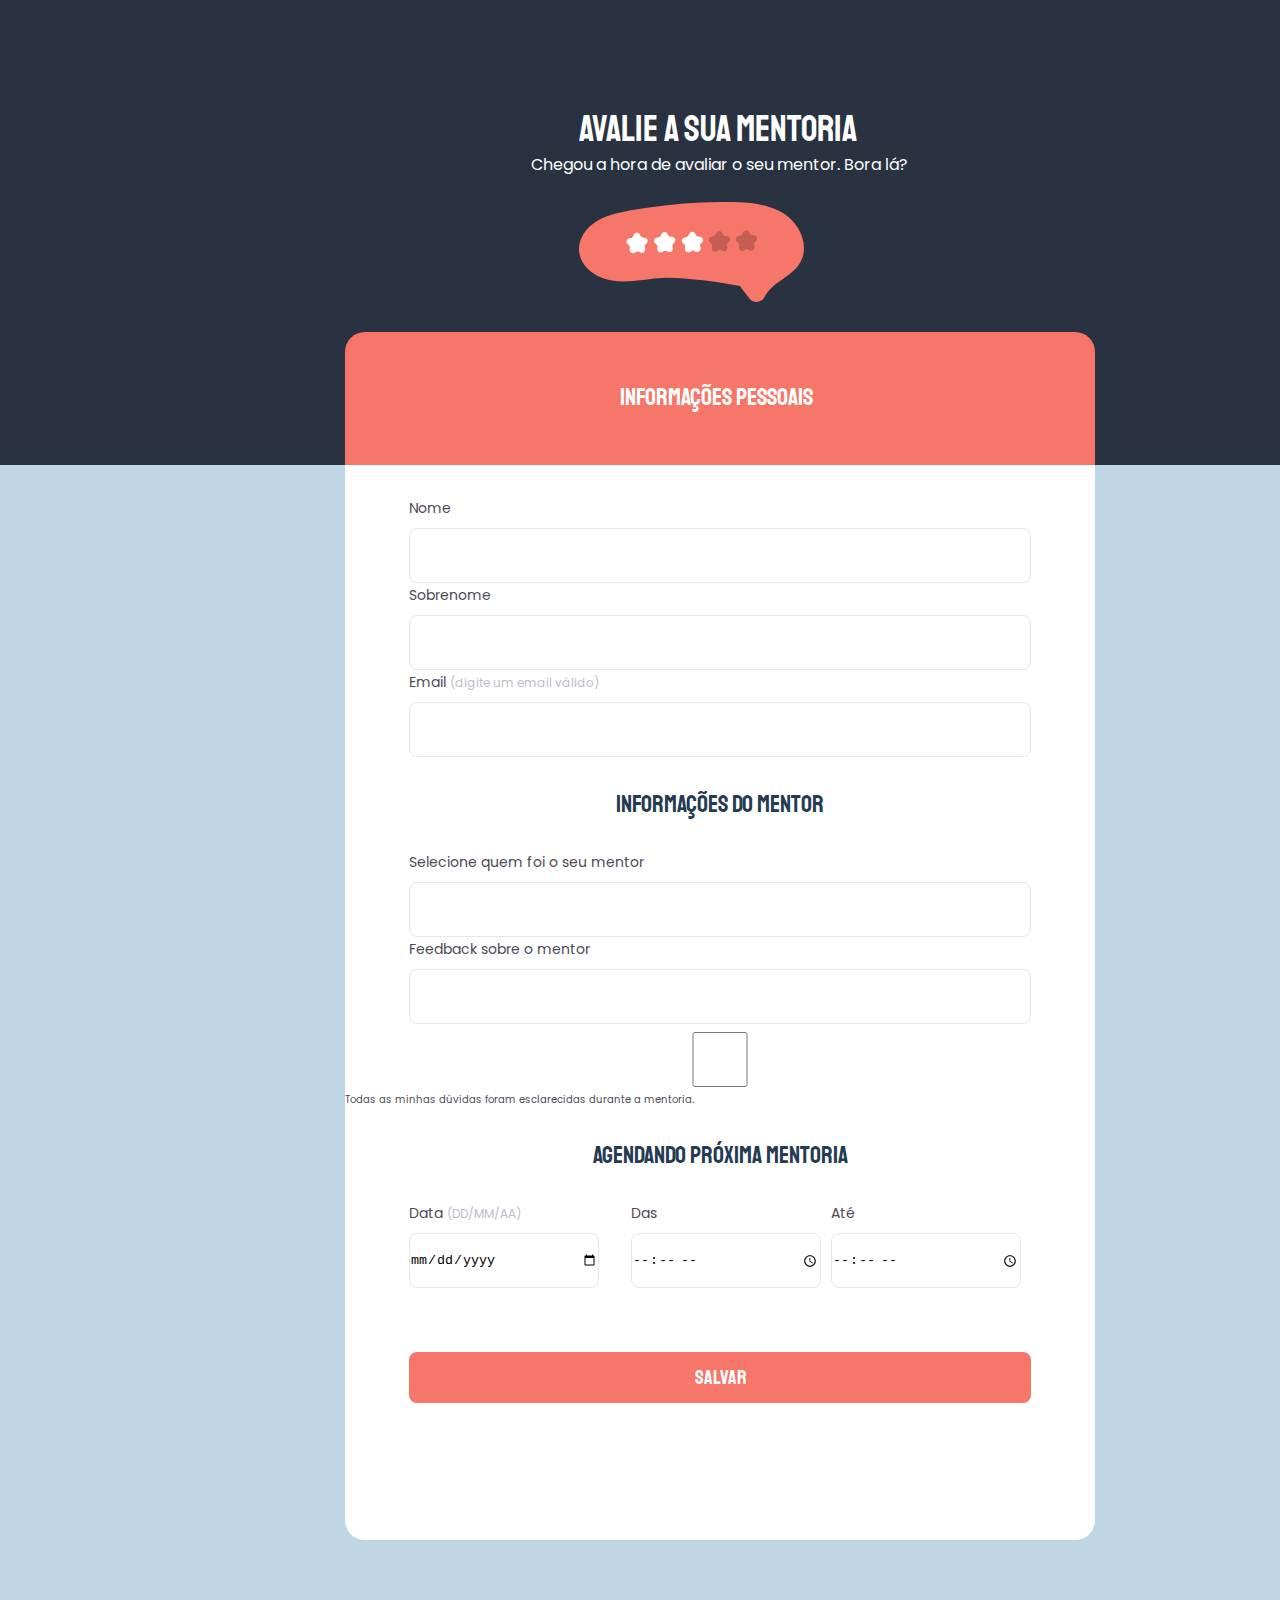
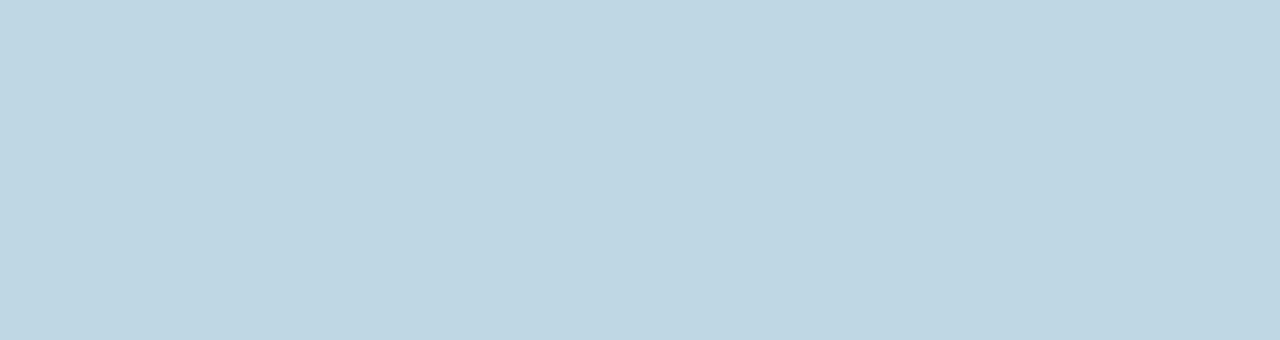
<file: evaluation-mentoring-form/index.html>
<!DOCTYPE html>
<html lang="pt-br">

<head>

  <link rel="preconnect" href="https://fonts.googleapis.com">
  <link rel="preconnect" href="https://fonts.gstatic.com" crossorigin>

  <meta charset="UTF-8">
  <meta http-equiv="X-UA-Compatible" content="IE=edge">
  <meta name="viewport" content="width=device-width, initial-scale=1.0">
  <title>Mentoria</title>

  <link rel="stylesheet" href="style.css" />

  <link href="https://fonts.googleapis.com/css2?family=Poppins&family=Staatliches&display=swap" rel="stylesheet">

</head>

<body>
  <header>
    <h1>Avalie a sua mentoria</h1>
    <p>Chegou a hora de avaliar o seu mentor. Bora lá?</p>
    
    <img src="images/balao.svg" alt="Balão com estrelas"/>
  </header>


  <form id="my-form">

    <h2>Informações pessoais</h2>

    <fieldset id="informacoes-pessoais">
      <div class="input-wrapper">
        <label for="name">Nome</label>
        <input type="text" id="name" />
      </div>

      <div class="input-wrapper">
        <label for="last-name">Sobrenome</label>
        <input type="text" id="last-name" />
      </div>

      <div class="input-wrapper">
        <label for="email">Email <span>(digite um email válido)</span></label>
        <input type="email" id="email" />
      </div>
    </fieldset>

    <h3>Informações do mentor</h3>

    <fieldset>
      <div class="input-wrapper">
        <label for="mentor">Selecione quem foi o seu mentor</label>
        <input type="text" id="mentor" />
      </div>

      <div class="input-wrapper">
        <label for="about-mentor">Feedback sobre o mentor</label>
        <input type="text" id="about-mentor" />
      </div>
    </fieldset>

    <div class="checkbox-wrapper">
      <input type="checkbox" id="event-private" />
      <label for="event-private">Todas as minhas dúvidas foram esclarecidas durante a mentoria.</label>
    </div>

    <div>

      <h3>Agendando próxima mentoria</h3>

      <fieldset class="agendando-proxima-mentoria">
        <div class="input-wrapper col-6">
          <label for="date-second">Data <span>(DD/MM/AA)</span></label>
          <input type="date" id="date-second" />
        </div>

        <div class="input-wrapper col-3">
          <label for="event-begin-second">Das</label>
          <input type="time" id="event-begin-second" />
        </div>

        <div class="input-wrapper col-3">
          <label for="event-end-second">Até</label>
          <input type="time" id="event-end-second" />
        </div>
      </fieldset>
    </div>

    <button class="button" type="submit" form="my-form">Salvar</button>

  </form>


</body>

</html>
</file>
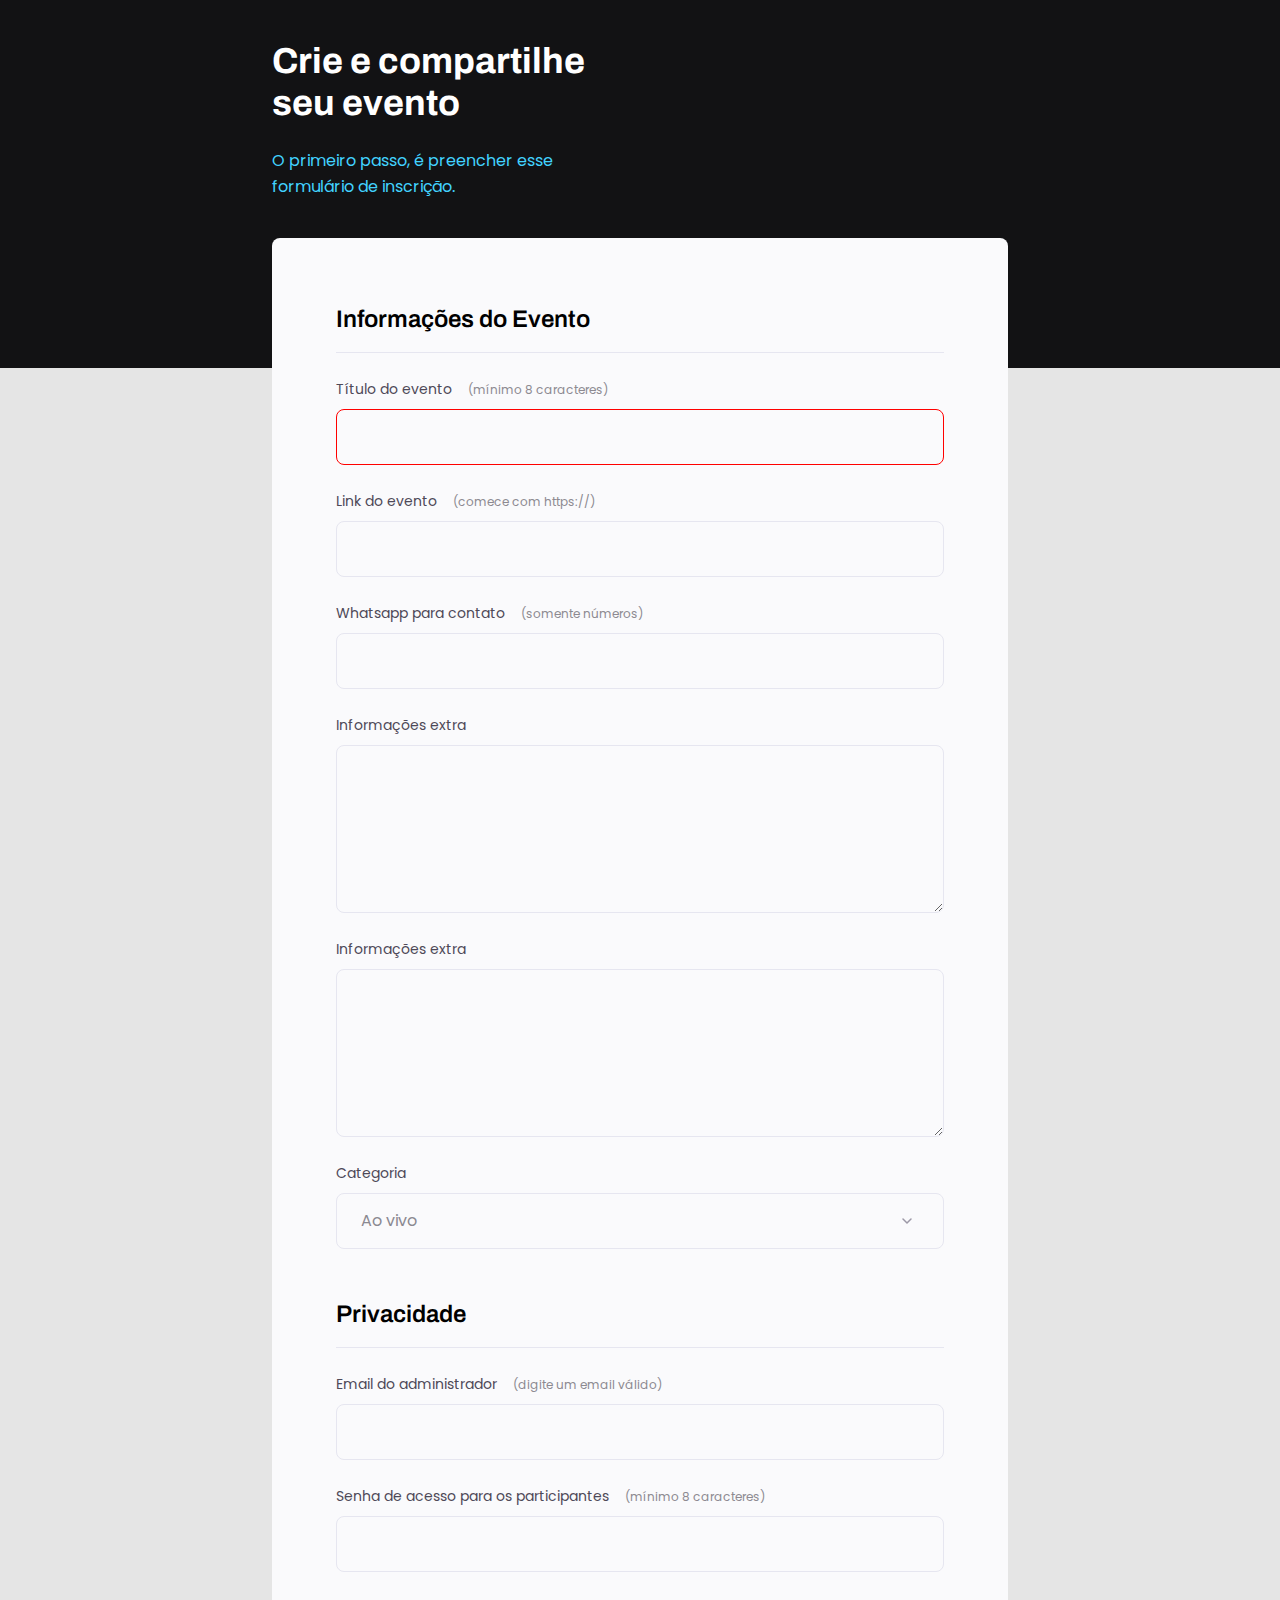
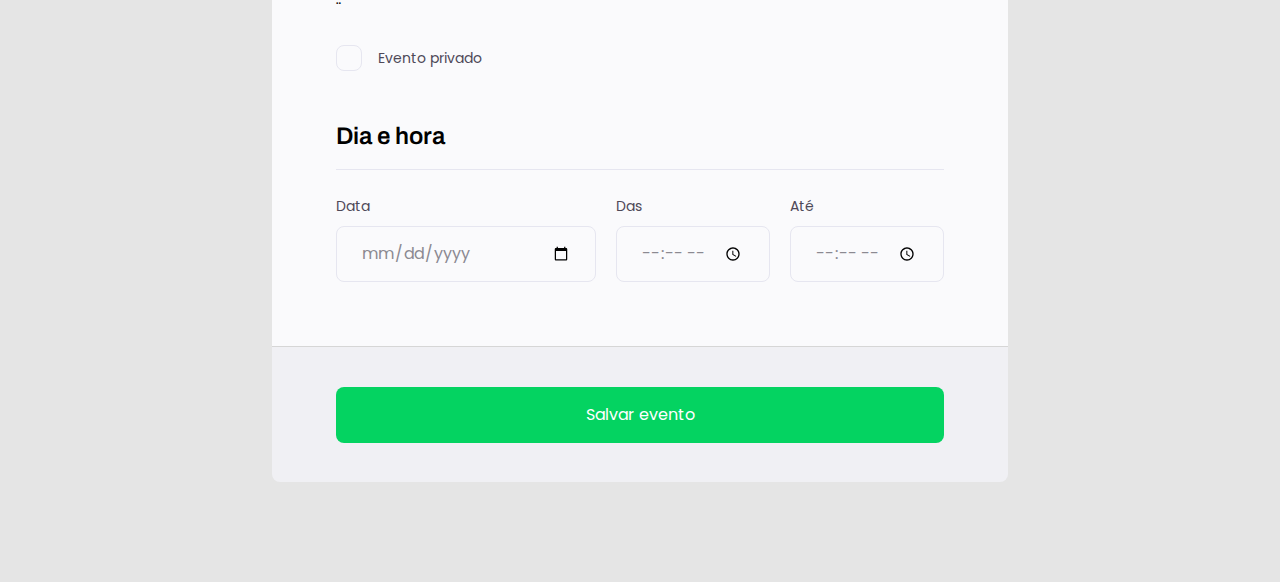
<file: event-form/index.html>
<!DOCTYPE html>
<html lang="pt-br">
<head>
  <meta charset="UTF-8">
  <meta http-equiv="X-UA-Compatible" content="IE=edge">
  <meta name="viewport" content="width=device-width, initial-scale=1.0">
  <title>Crie seu evento</title>

  <link rel="preconnect" href="https://fonts.googleapis.com">
  <link rel="preconnect" href="https://fonts.gstatic.com" crossorigin>
  <link href="https://fonts.googleapis.com/css2?family=Archivo:wght@600;700&family=Poppins&display=swap" rel="stylesheet">  

  <link rel="stylesheet" href="style.css"/>

</head>

<body>
  <div class="page">

    <header>
      <h1>Crie e compartilhe seu evento</h1>
      <p>O primeiro passo, é preencher esse formulário de inscrição.</p>
    </header>

    <form id="my-form">

      <fieldset>
        <div class="fieldset-wrapper">
          <legend>Informações do Evento</legend>
          
          <div class="input-wrapper">
            <label for="event-title">Título do evento <span>(mínimo 8 caracteres)</span></label>
            <input 
            type="text" 
            id="event-title"
            required
            minlength="8"/>
          </div>

          <div class="input-wrapper">
            <label for="event-link">Link do evento <span>(comece com https://)</span></label>
            <input type="url" id="event-link"/>
          </div>

          <div class="input-wrapper">
            <label for="event-whatsapp">Whatsapp para contato <span>(somente números)</span></label>
            <input type="number" id="event-whatsapp"/>
          </div>

          <div class="input-wrapper">
            <label for="event-extra-information">Informações extra</label>
            <textarea id="event-extra-information"></textarea>
          </div>

          <div class="input-wrapper">
            <label for="event-extra-information">Informações extra </label>
            <textarea id="event-extra-information"></textarea>
          </div>

          <div class="input-wrapper">
            <label for="event-category">Categoria</label>
            <select id="event-category">
              <option value="live">Ao vivo</option>
              <option value="podcast">Podcast</option>
              <option value="mentorship">Mentoria</option>
            </select>
          </div>
          
      </div>
      </fieldset>

      <fieldset>
        <div class="fieldset-wrapper">
          <legend>Privacidade</legend>

          <div class="input-wrapper">
            <label for="event-email">Email do administrador <span>(digite um email válido)</span></label>
            <input type="email" id="event-email"/>
          </div>

          <div class="input-wrapper">
            <label for="event-password">Senha de acesso para os participantes <span>(mínimo 8 caracteres)</span></label>
            <input type="text" id="event-password"/>
          </div>¨

          <div class="checkbox-wrapper">
            <input type="checkbox" id="event-private"/>
            <label for="event-private">Evento privado</label>
          </div>

        </div>
      </fieldset>

      <fieldset>
        <div class="fieldset-wrapper">
          <legend>Dia e hora</legend>

          <div class="col-3">
            <div class="input-wrapper">
              <label for="event-date">Data</label>
              <input type="date" id="event-date"/>
            </div>
  
            <div class="input-wrapper">
              <label for="event-begin">Das</label>
              <input type="time" id="event-begin"/>
            </div>

            <div class="input-wrapper">
              <label for="event-end">Até</label>
              <input type="time" id="event-end"/>
            </div>

          </div>
          
        </div>
      </fieldset>
      
    </form>

    <footer>
      <input 
      class="button"
      type="submit" 
      form="my-form"
      value="Salvar evento">
    </footer>

  </div>

</body>
</html>
</file>
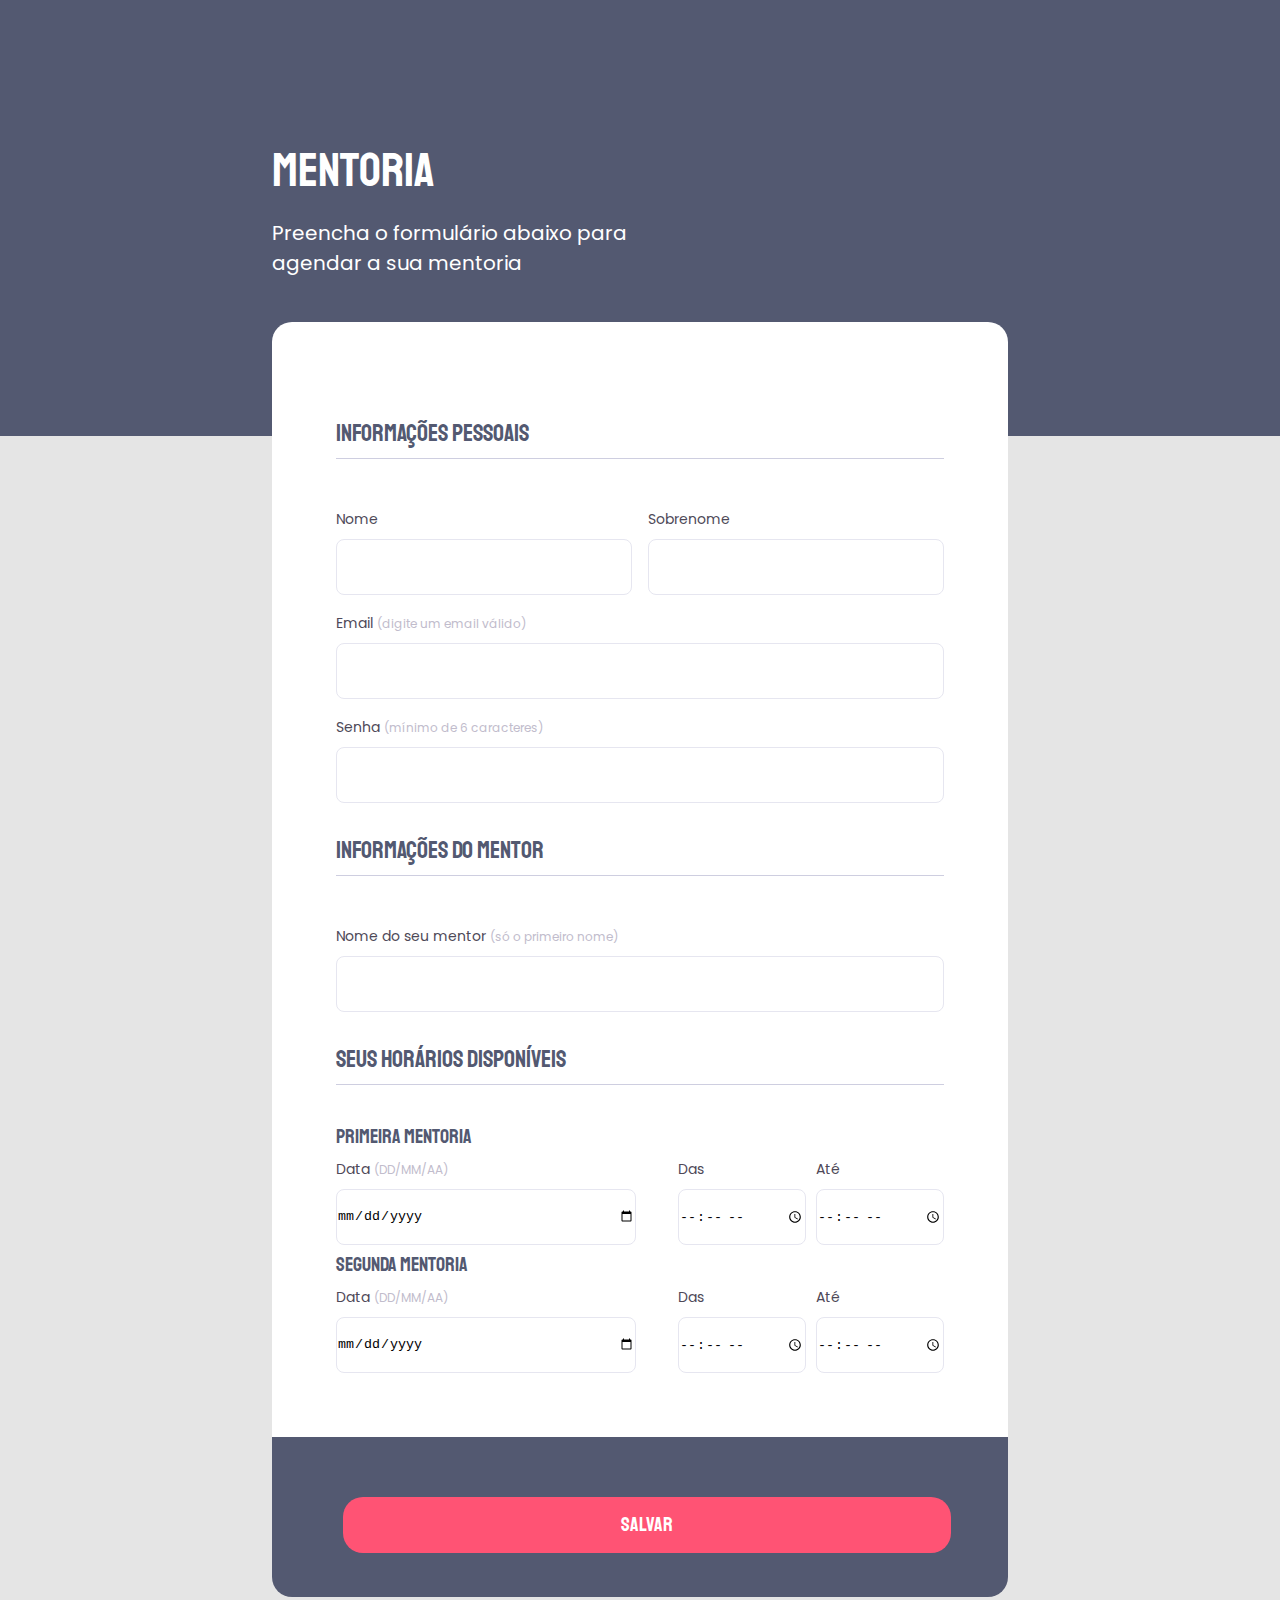
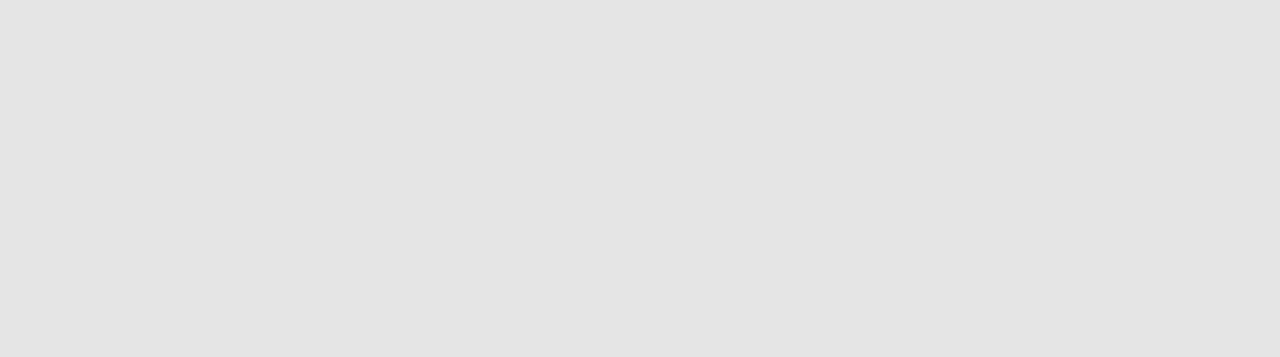
<file: mentoring-form/index.html>
<!DOCTYPE html>
<html lang="pt-br">

<head>

  <link rel="preconnect" href="https://fonts.googleapis.com">
  <link rel="preconnect" href="https://fonts.gstatic.com" crossorigin>

  <meta charset="UTF-8">
  <meta http-equiv="X-UA-Compatible" content="IE=edge">
  <meta name="viewport" content="width=device-width, initial-scale=1.0">
  <title>Mentoria</title>

  <link rel="stylesheet" href="style.css" />

  <link href="https://fonts.googleapis.com/css2?family=Poppins&family=Staatliches&display=swap" rel="stylesheet">

</head>

<body>
  <div class="page">
    <header>
      <h1>Mentoria</h1>
      <p>Preencha o formulário abaixo para agendar a sua mentoria</p>
    </header>

    <form id="my-form">

      <fieldset>
        <div id="personal-info" class="fieldset-wrapper">
          
          <legend>Informações pessoais</legend>
        
          <div class="input-wrapper">
            <label for="name">Nome</label>
            <input type="text" id="name" />
          </div>

          <div class="input-wrapper">
            <label for="last-name">Sobrenome</label>
            <input type="text" id="last-name" />
          </div>

          <div class="input-wrapper">
            <label for="email">Email <span>(digite um email válido)</span></label>
            <input type="email" id="email" />
          </div>

          <div class="input-wrapper">
            <label for="password">Senha <span>(mínimo de 6 caracteres)</span></label>
            <input type="password" id="password" />
          </div>

        </div>
      </fieldset>

      <fieldset>
        <div class="fieldset-wrapper">
          <legend>Informações do mentor</legend>

          <div class="input-wrapper">
            <label for="mentor-name">Nome do seu mentor <span>(só o primeiro nome)</span></label>
            <input type="text" id="mentor-name" />
          </div>

        </div>
      </fieldset>

      <fieldset>
        <legend>Seus Horários disponíveis</legend>

        <div class="col-3">

          <h3>Primeira mentoria</h3>

          <div class="input-wrapper">
            <label for="date-first">Data <span>(DD/MM/AA)</span></label>
            <input type="date" id="date-first" />
          </div>

          <div class="input-wrapper">
            <label for="event-begin-first">Das</label>
            <input type="time" id="event-begin-first" />
          </div>

          <div class="input-wrapper">
            <label for="event-end-first">Até</label>
            <input type="time" id="event-end-first" />
          </div>
        </div>

        <div class="col-3">

          <h3>Segunda mentoria</h3>

          <div class="input-wrapper">
            <label for="date-second">Data <span>(DD/MM/AA)</span></label>
            <input type="date" id="date-second" />
          </div>

          <div class="input-wrapper">
            <label for="event-begin-second">Das</label>
            <input type="time" id="event-begin-second" />
          </div>

          <div class="input-wrapper">
            <label for="event-end-second">Até</label>
            <input type="time" id="event-end-second" />
          </div>
        </div>

      </fieldset>

    </form>

    <footer>
      <input class="button" type="submit" form="my-form" value="Salvar">
    </footer>

  </div>
</body>

</html>
</file>
<file: evaluation-mentoring-form/style.css>
* {
  margin: 0;
  padding: 0;
  box-sizing: border-box;
}

:root {
  font-size: 62.5%;
}

body {
  font-family: 'Poppins', sans-serif;
  font-weight: 400;
  background: #BFD7E4;

}

header {
  background: #293241;
  color: #FFFFFF;

  width: 144.0rem;
  height: 46.5rem;

  padding: 10.7rem 57.9rem 31.3rem;
}

header h1 {
  font-family: 'Staatliches', cursive;
  font-weight: 400;
  font-size: 3.6rem;
}

header p {
  font-size: 1.6rem;
  width: 391px;
  height: 46px;
  left: 524px;
  top: 152px;

  text-align: center;
  position: absolute;
}

header img {
  margin-top: 5rem;
}

form {
  background: #FFFFFF;

  width: 75.0rem;
  height: 107.5rem;

  border-radius: 0px 0px 20px 20px;

  display: flex;
  flex-direction: column;
  margin-left: 34.5rem;

  margin-bottom: 40.0rem;
}

form h2 {
  font-family: 'Staatliches', cursive;
  font-weight: 400;
  font-size: 2.4rem;

  background: #F67669;
  color: #FFFFFF;

  width: 75.0rem;
  height: 13.3rem;

  padding:5.0rem 27.5rem;
  border-radius: 2.0rem 2.0rem 0rem 0rem;
  position: relative;
  margin-top: -13.3rem;
}

label {
  color: #4E4958;
}

label span{
  color: #C1BCCC;
  font-size: 1.2rem;
  line-height: 2.0rem;
}

label span:hover {
  color: #74717a;
}

fieldset {
  border: none;

  font-size: 14px;
  line-height: 8.0rem;
  padding: 3.1rem 6.4rem 0 6.4rem;
}

.fieldset-wrapper {
  display: flex;
  flex-direction: column;

}

form h3 {
  font-family: 'Staatliches', cursive;
  font-weight: 400;
  font-size: 2.4rem;

  color: #253B51;
  text-align: center;
  margin-top: 3.2rem;
}

.input-wrapper {
  font-style: normal;
  font-weight: 400;
  font-size: 1.4rem;
  line-height: 2.4rem;
  width: 100%;
}

input {
  box-sizing: border-box;
  border: 1px solid #E6E6F0;
  border-radius: 8px;

  height: 5.5rem;
  width: 100%;

  margin-top: 8px;
}

fieldset.agendando-proxima-mentoria {
  display: flex;
}

fieldset.agendando-proxima-mentoria > div:nth-child(1) {
  margin-right: 3.2rem;
}

fieldset.agendando-proxima-mentoria > div:nth-child(n + 2) {
  margin-right: 1rem;
}

button {
  background: #F67669;
  color: #FFFFFF;

  font-family: 'Staatliches';
  font-size: 2.0rem;
  line-height: 2.6rem;
  height: 5.1rem;
  width: 62.2rem;

  border: none;
  border-radius: 8px;
  padding: 12.5px 286px;
  margin: 6.4rem;
}

button:hover {
  background: #df5a4b;  
}
</file>
<file: event-form/style.css>
* {
  margin: 0;
  padding: 0;
  box-sizing: border-box;
}

body, input, button, select, textarea {
  font-family: 'Poppins', sans-serif;
}

body {
  background: #E5E5E5;
}

body::before {
  content: '';
  width: 100%;
  height: 368px;

  position:absolute;
  top: 0;
  left: 0;
  z-index: -1;
  background: #121214;
}

.page {
  width: 736px;
  margin: auto;
}

header {
  width: 319px;
  padding-top: 40px;
}

header h1 {
  font-family: 'Archivo', sans-serif;
  font-weight: bold;
  font-size: 36px;
  line-height: 42px;
  color: white;

  margin-bottom: 24px;
}

header p {
  font-size: 16px;
  line-height: 26px;

  color: #42D3FF;
}

form {
  margin-top: 38px;
  border-radius: 8px 8px 0 0;
  background: #FAFAFC;
  height: 100%;

  padding: 64px;

  display: flex;
  flex-direction: column;
  gap: 48px;
}

fieldset {
  border: none;
}

.fieldset-wrapper {
  display: flex;
  flex-direction: column;
  gap: 24px;
}

fieldset legend {
  font-family: 'Archivo', sans-serif;
  font-weight: 600;
  font-size: 24px;
  line-height: 34px;

  width: 100%;
  border-bottom: 1px solid #E6E6F0;
  padding-bottom: 16px;
}

.input-wrapper {
  display: flex;
  flex-direction: column;
}

.input-wrapper label,
.checkbox-wrapper label {
  font-size: 14px;
  line-height: 24px;

  color: #4E4958;

  margin-bottom: 8px;

}

.input-wrapper label span {
  margin-left: 12px;

  font-size: 12px;
  line-height: 20px;

  color: #8d8a91;
}

.input-wrapper label span:hover {
  color: #575658;
}

.input-wrapper input, textarea, select {
  background: #FAFAFC;

  border: 1px solid #E6E6F0;
  border-radius: 8px;

  height: 56px;

  padding: 0 24px;

  font-size: 16px;
  line-height: 26px;

  color: #8b8991
}

.input-wrapper textarea {
  padding: 0;
  height: 168px;
}

.input-wrapper select {
  appearance: none;
  -webkit-appearance: none;

  background-image: url("data:image/svg+xml,%3Csvg width='24' height='24' viewBox='0 0 24 24' fill='none' xmlns='http://www.w3.org/2000/svg'%3E%3Cpath d='M8 10L12 14L16 10' stroke='%239C98A6' stroke-width='1.5' stroke-linecap='round' stroke-linejoin='round'/%3E%3C/svg%3E%0A");
  background-repeat: no-repeat;
  background-position: right 24px top 50%;

}

.col-3 {
  display: flex;
  gap:20px;
}

.col-3 > div:nth-child(1) {
  width: 100%;

  
}

.checkbox-wrapper {
  position: relative;
}

.checkbox-wrapper label {
  display: flex;
  align-items: center;
  gap: 16px;

  margin:0;
}

.checkbox-wrapper input {
  position: absolute;
  top:0;
  left: 0;
  width: 24px;
  height: 24px;

  opacity: 0;
}

.checkbox-wrapper input:focus + label::before{
  outline: 2px;
}

.checkbox-wrapper label::before {
  content: '';
  width: 24px;
  height: 24px;
  display: block;

  border: 1px solid #E6E6F0;
  border-radius: 8px;
}

.checkbox-wrapper input:checked + label::before {
  background-image: url("data:image/svg+xml,%3Csvg width='24' height='24' viewBox='0 0 24 24' fill='none' xmlns='http://www.w3.org/2000/svg'%3E%3Cpath d='M9 16.17L4.83 12L3.41 13.41L9 19L21 7L19.59 5.59L9 16.17Z' fill='%2342D3FF'/%3E%3C/svg%3E%0A");
}

.checkbox-wrapper input:checked + label::before {
  outline: 2px solid black;
}

footer {
  background: #F0F0F4;

  height: 136px;

  display: flex;
  flex-direction: column;

  padding: 40px 64px;
  margin-bottom: 100px;
  border-top: 1px solid #D6D6D6;
  border-radius: 0 0 8px 8px;
}

footer .button {
  background: #04D361;
  color: #FFFFFF;

  font-size: 16px;
  line-height: 26px;
  height: 56px;

  border: none;
  border-radius: 8px;
  padding: 15px 40px;
}

footer .button:hover {
  background: #08bb58;
}

input:invalid {
  border: 1px solid red;
}
</file>
<file: mentoring-form/style.css>
* {
  margin: 0;
  padding: 0;
  box-sizing: border-box;
}

:root {
  font-size: 62.5%;
}

body {
  font-family: 'Poppins';
  font-size: 1.6rem;

  background: #E5E5E5;

  position: relative;
}

body::before {
  content: '';
  width: 100%;
  height: 43.6rem;

  z-index: -1;

  position:absolute;
  top: 0;
  left: 0;

  background: #535971;
}

.page {
  width: 736px;
  margin: auto;
margin-bottom: 36rem;
}

header {
  color: #FFF;
  width: 41.7rem;
}

h1 {
  font-family: 'Staatliches';
  font-weight: 400;
  font-size: 4.8rem;
  line-height: 6.0rem;

  padding-top: 14.0rem;
}

p {
  font-weight: 400;
  font-size: 2.0rem;
  line-height: 3.0rem;
  
  width: 41.7rem;
  height: 4.6rem;
  
  margin-top: 1.8rem;
  
  box-sizing: content-box;
}

form {
  background: #FFF;
  border-radius: 20px 20px 0px 0px;
    
  padding: 6.4rem;
  margin-top: 5.8rem;
  z-index: 1;
  
  display: flex;
  flex-direction: column;
  
}

fieldset {
  border: none;

  font-size: 14px;
  line-height: 8.0rem;
}

.fieldset-wrapper {
  display: flex;
  flex-direction: column;
  gap: 1.6rem;
}

label {
  font-weight: 400;
  font-size: 1.4rem;
  line-height: 2.4rem;

  color: #4E4958;
}

label span {
  color: #C1BCCC;

  font-weight: 400;
  font-size: 1.2rem;
  line-height: 2.0rem;
}

label span:hover {
  color: #74717a;
}

.input-wrapper {
  display: flex;
  flex-direction: column;
}

#personal-info > legend {
  width: 100%;
}

#personal-info {
  flex-direction: row;
  flex-wrap: wrap;
}

#personal-info > .input-wrapper {
  width: 100%;
}

#personal-info > .input-wrapper:nth-child(-n+3) {
  width: calc(50% - 1.6rem / 2);
}

input {
  box-sizing: border-box;
  border: 1px solid #E6E6F0;
  border-radius: 8px;

  height: 5.6rem;
  width: 100%;

  margin-top: 8px;
}

legend {
  color: #535971;
  
  font-family: 'Staatliches';
  font-weight: 400;
  font-size: 2.4rem;
  line-height: 3.4rem;

  border-bottom: 1px solid #cecee0;

  padding: 30px 0 8px 0;
  margin-bottom: 32px;
  width: 100%;
}

#personal-info > legend {
  padding-bottom: 8px;
}

h3 {
  color: #535971;

  font-family: 'Staatliches';
  font-weight: 400;
  font-size: 2.0rem;
  line-height: 4.0rem;

  position: absolute;  
}

.col-3 {
  display: flex;
  gap:1.0rem;
}

.col-3 > div:nth-child(2) input {
  width: 30rem;
  margin-right: 3.2rem;
}

.col-3 .input-wrapper {
  margin-top: 4.0rem;
  width: 100%;
}

footer {
  background: #535971;

  height: 160px;
  border-radius: 0px 0px 20px 20px;
  padding: 5.2rem 7.1rem;
  

  position: relative
}

footer .button {
  background: #FF5374;
  color: #FFFFFF;

  font-family: 'Staatliches';
  font-size: 2.0rem;
  line-height: 26px;
  height: 56px;
  width: 60.8rem;

  border: none;
  border-radius: 2.0rem;
  padding: 15px 40px;
}

footer .button:hover {
  background: #c93c58;
}
</file>
